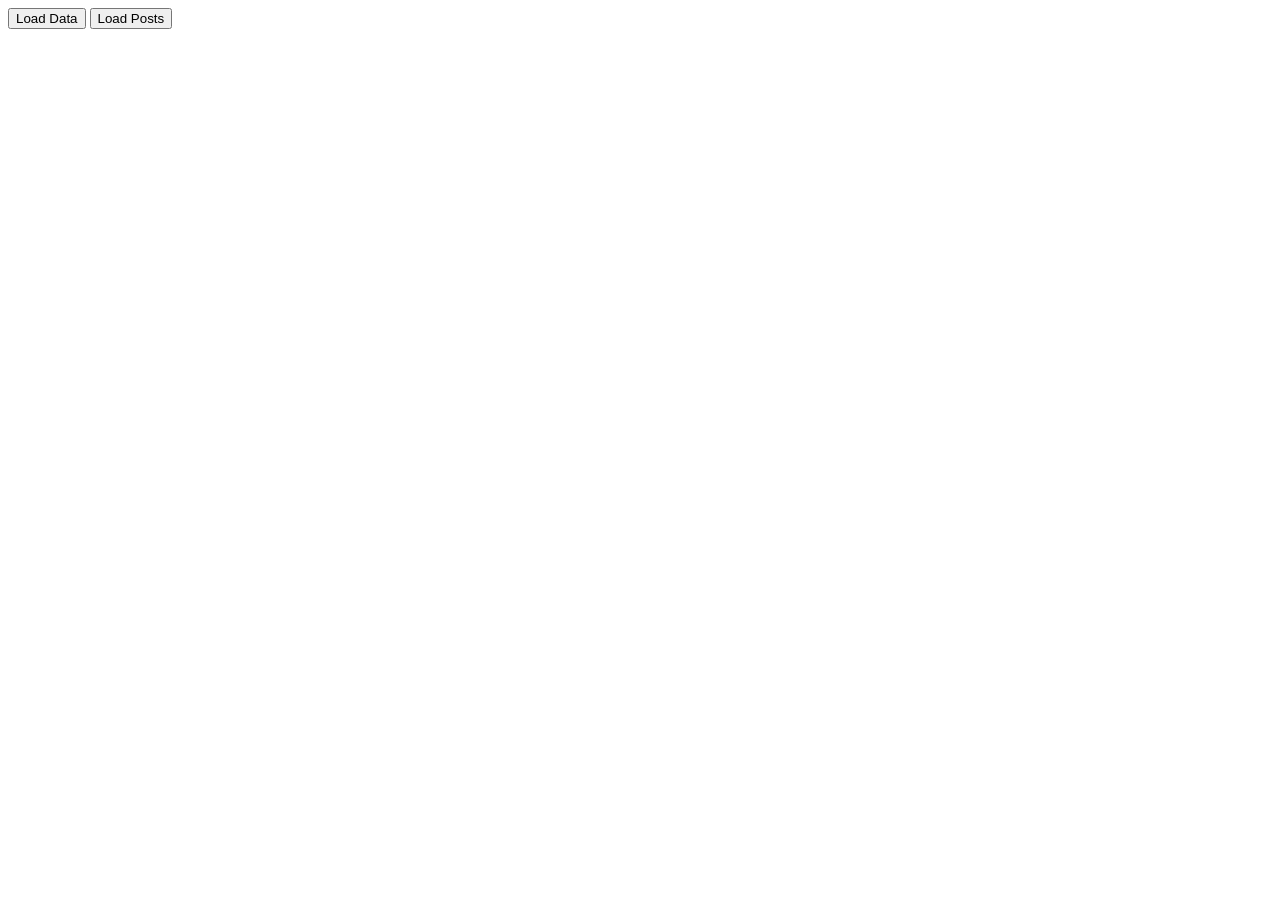
<file: module_4/index.html>
<!DOCTYPE html>
<html lang="en">
<head>
    <meta charset="UTF-8">
    <meta name="viewport" content="width=device-width, initial-scale=1.0">
    <title>API_JSON</title>
</head>
<body>
    <button onclick="loadData()">Load Data</button>
    <button onclick="loadPosts()">Load Posts</button>
    <script src="load_json.js"></script>
</body>
</html>
</file>
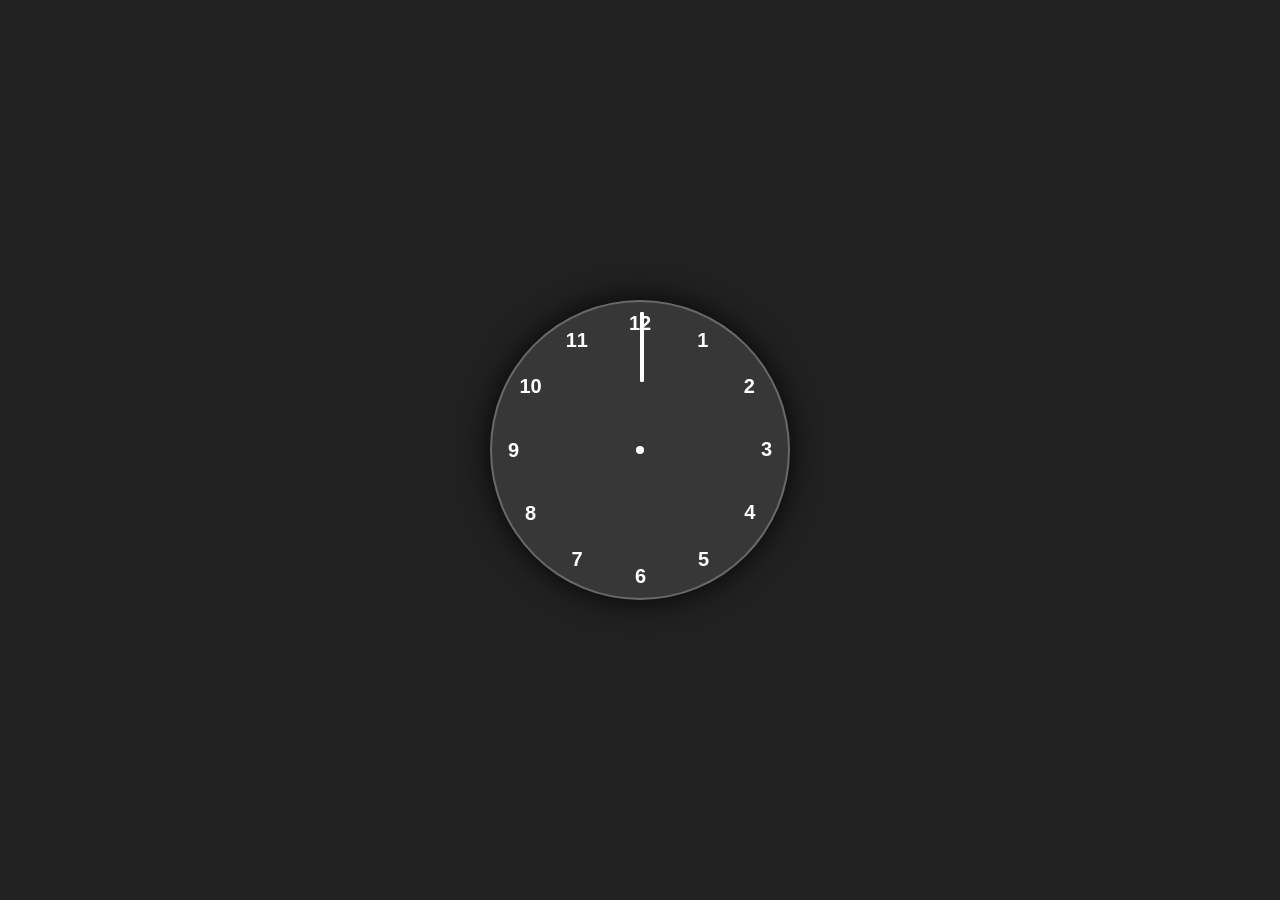
<file: short/analog_clock/index.html>
<!DOCTYPE html>
<html lang="en">
<head>
    <meta charset="UTF-8">
    <meta name="viewport" content="width=device-width, initial-scale=1.0">
    <title>Analog Clock</title>
    <link rel="stylesheet" href="style.css">
</head>
<body>
   <div class="container">
    <div class="clock">
        <span class="hand"><i></i></span>
        <span class="hand"><i></i></span>
        <span class="hand"><i></i></span>
        <span style="--i:1;"><b>1</b></span>
        <span style="--i:2;"><b>2</b></span>
        <span style="--i:3;"><b>3</b></span>
        <span style="--i:4;"><b>4</b></span>
        <span style="--i:5;"><b>5</b></span>
        <span style="--i:6;"><b>6</b></span>
        <span style="--i:7;"><b>7</b></span>
        <span style="--i:8;"><b>8</b></span>
        <span style="--i:9;"><b>9</b></span>
        <span style="--i:10;"><b>10</b></span>
        <span style="--i:11;"><b>11</b></span>
        <span style="--i:12;"><b>12</b></span>
    </div>
   </div> 
</body>
</html>
</file>
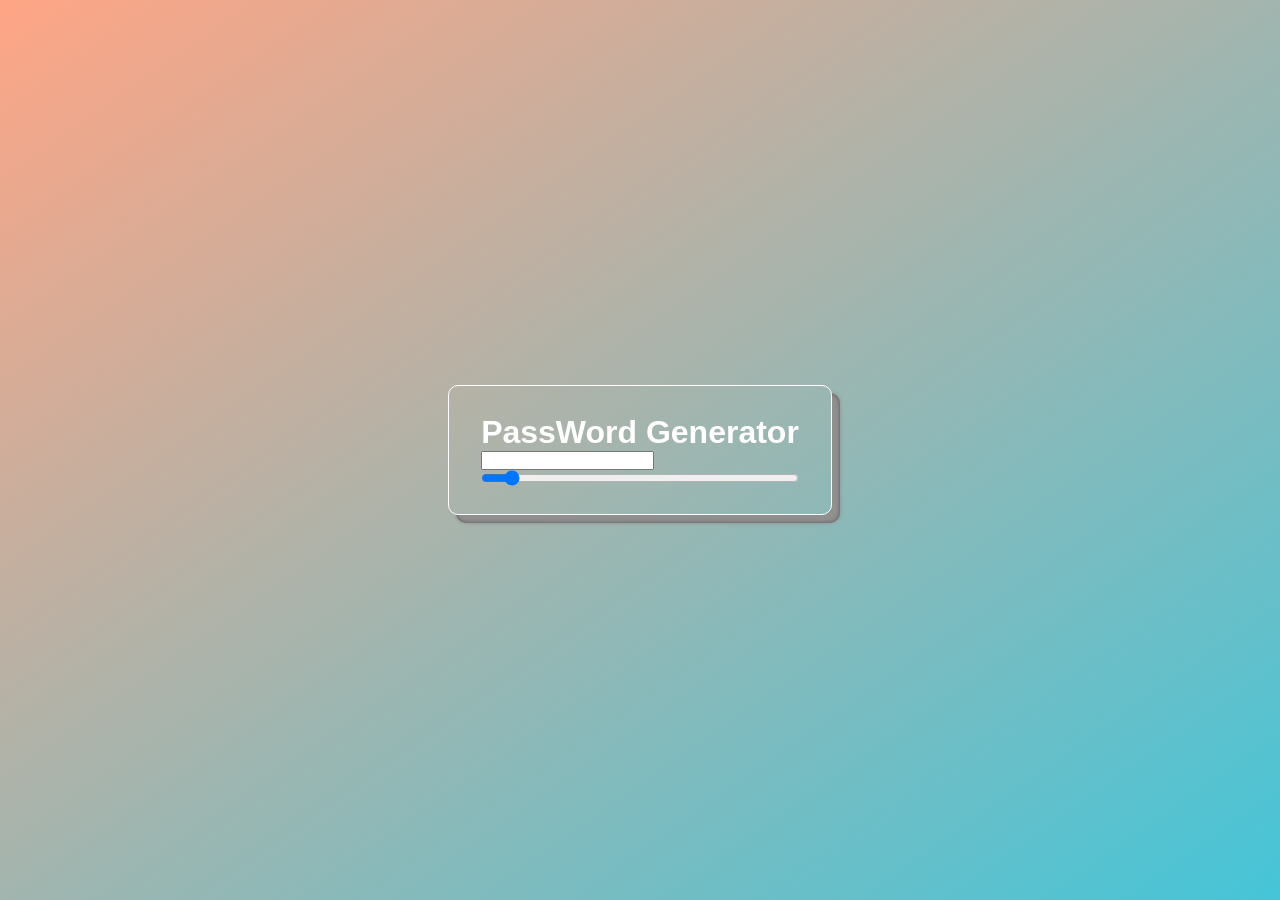
<file: short/pass_gen_js/index.html>
<!DOCTYPE html>
<html lang="en">
<head>
    <meta charset="UTF-8">
    <meta name="viewport" content="width=device-width, initial-scale=1.0">
    <title>PassWord Generator YO</title>
    <link rel="stylesheet" href="style.css">
</head>
<body>
    <div class="container">
        <h1>PassWord Generator</h1>
        <div class="inputBox">
            <input type="text" class="passBox">
        </div>
        <input type="range" min="7" max="20" value="8">
    </div>
</body>
</html>
</file>
<file: short/analog_clock/style.css>
*{
    padding: 0;
    margin: 0;
    box-sizing: border-box;
    font-family: sans-serif;
    color: #ffffff;
}

body{
    display: flex;
    justify-content: center;
    align-items: center;
    min-height: 100vh;
    background-color: #212121;
}
.container{

    position: relative;
}
.clock{
    width: 300px;
    height: 300px;
    border-radius: 50%;
    background-color: rgba(255, 255, 255, 0.1);
    border: 2px solid rgba(255,255,255,0.25);
    box-shadow: 0px 0px 30px rgba(0,0,0,0.9);
    display: flex;
    justify-content: center;
    align-items: center ;
}
.clock span{
    position: absolute;
    transform: rotate(calc(30deg * var(--i)));
    inset: 12px;
    text-align: center;

}
.clock span b{
    transform: rotate(calc(-30deg * var(--i)));
    display: inline-block;
    font-size: 20px;;
}

.clock::before{
    content:'' ;
    position: absolute;
    width: 8px;
    height: 8px;
    border-radius: 50%;;
    background-color: #ffffff;
}

.hand i{
    position: absolute;
    background-color: #fff;
    width: 4px;
    height: 70px;
    border-radius: 8px;
}
</file>
<file: short/pass_gen_js/style.css>
*{
    margin: 0;
    padding: 0;
    box-sizing: border-box;
    font-family: sans-serif;
}

body{
    max-width: 100vw;
    min-height: 100vh;

    display: flex;
    justify-content: center;
    align-items: center;
    background: linear-gradient(to right bottom, #ffa585, #45c5d8);
    color: white;
}

.container{
    border: 0.5px solid #fff;
    border-radius: 10px;
    padding: 28px 32px;
    display: flex;
    flex-direction: column;
    background: transparent;
    box-shadow: 8px 8px 4px #909090 , 8px 8px 0px #575757;
}

.container h1{
    
}
</file>
